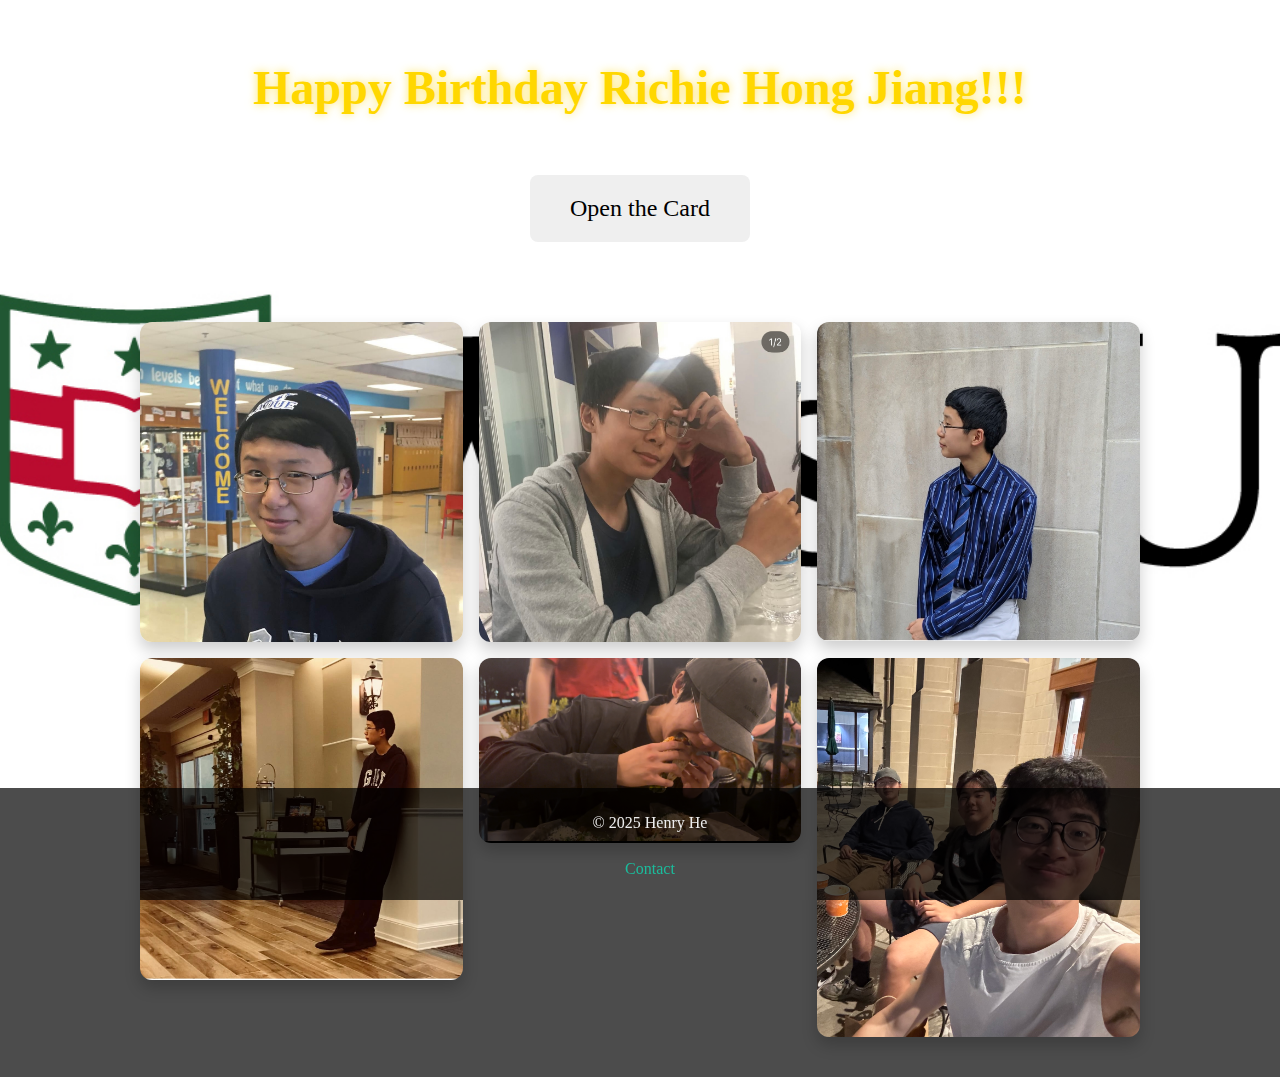
<file: index.html>
<!DOCTYPE html>
<html>
<head>
    <link rel="stylesheet" type="text/css" href="style.css">
    <meta charset="utf-8">
    <title class="title">BirthdayCard</title>
</head>
<body class="body">
    <h1 class="fuck1">Happy Birthday Richie Hong Jiang!!!</h1>
    <button class="fuck" onclick="showLetter()">Open the Card</button>
    <div class="gallery">
        <img src="Image/IMG_2657.jpg" alt="Richie Smiling Awkardly with a hat"/>
        <img src="Image/IMG_2658.jpg" alt="Richie smiling w/ hands on face"/>
        <img src="Image/IMG_2659.jpg" alt="Richie leaning on a wall"/>
        <img src="Image/IMG_2660.jpg" alt="Richie leaning on a wall again"/>
        <img src="Image/IMG_FE5D8BEB6F2B-1.jpeg" alt="eating taco"/>
        <img src="Image/IMG_8514.jpg" alt="group photo"/>
    </div>

    <div id="letterModal" class="letter">
        <div class="letter_content">
          <button class="close-button" onclick="hideLetter()">X</button>
          <h2>Aging Like Fine Soy Sauce – Certified Birthday Boy 💯</h2>
          <p>Dear Richie,<br><br>
          Happy Birthday! 🎉 I hope your day is filled with laughter, great food, and people who appreciate just how genuinely awesome you are (and tolerate how awkwardly you smile in photos).<br><br>
          You've grown so much — not just in age, but in wisdom, character, and maybe even fashion sense (jury’s still out on the hat). It’s been amazing to watch you continue being your unique, thoughtful, and hilariously unfiltered self.<br><br>
          Wishing you a year full of new adventures, unforgettable moments, and good vibes only.<br><br>
          Oh — and if this message feels suspiciously well-written, maybe… just maybe… I had a little help from a very talkative AI friend. 🤖✨<br><br>
          Cheers to you, Richie. Happy Birthday again!<br><br>
          — Henry<br>
          (and ChatGPT, secretly cheering in the background)</p>
        </div>
      </div>
      
<footer>
    <p>© 2025 Henry He</p>
    <nav class="footer-nav">
        <button class="btn-link" onclick="showContactModal()">Contact</button>
    </nav>
</footer>
<div id="contactModal" class="modal">
    <div class="modal-content">
      <button class="close-btn" onclick="hideContactModal()">×</button>
      <h2>Contact Information</h2>
      <p>Phone: 314-657-5517</p>
      <p><a href="mailto:Hhernye@gmail.com">Email Henry</a></p>
    </div>
  </div>
<script src="script.js"></script>
</body>
</html>
</file>
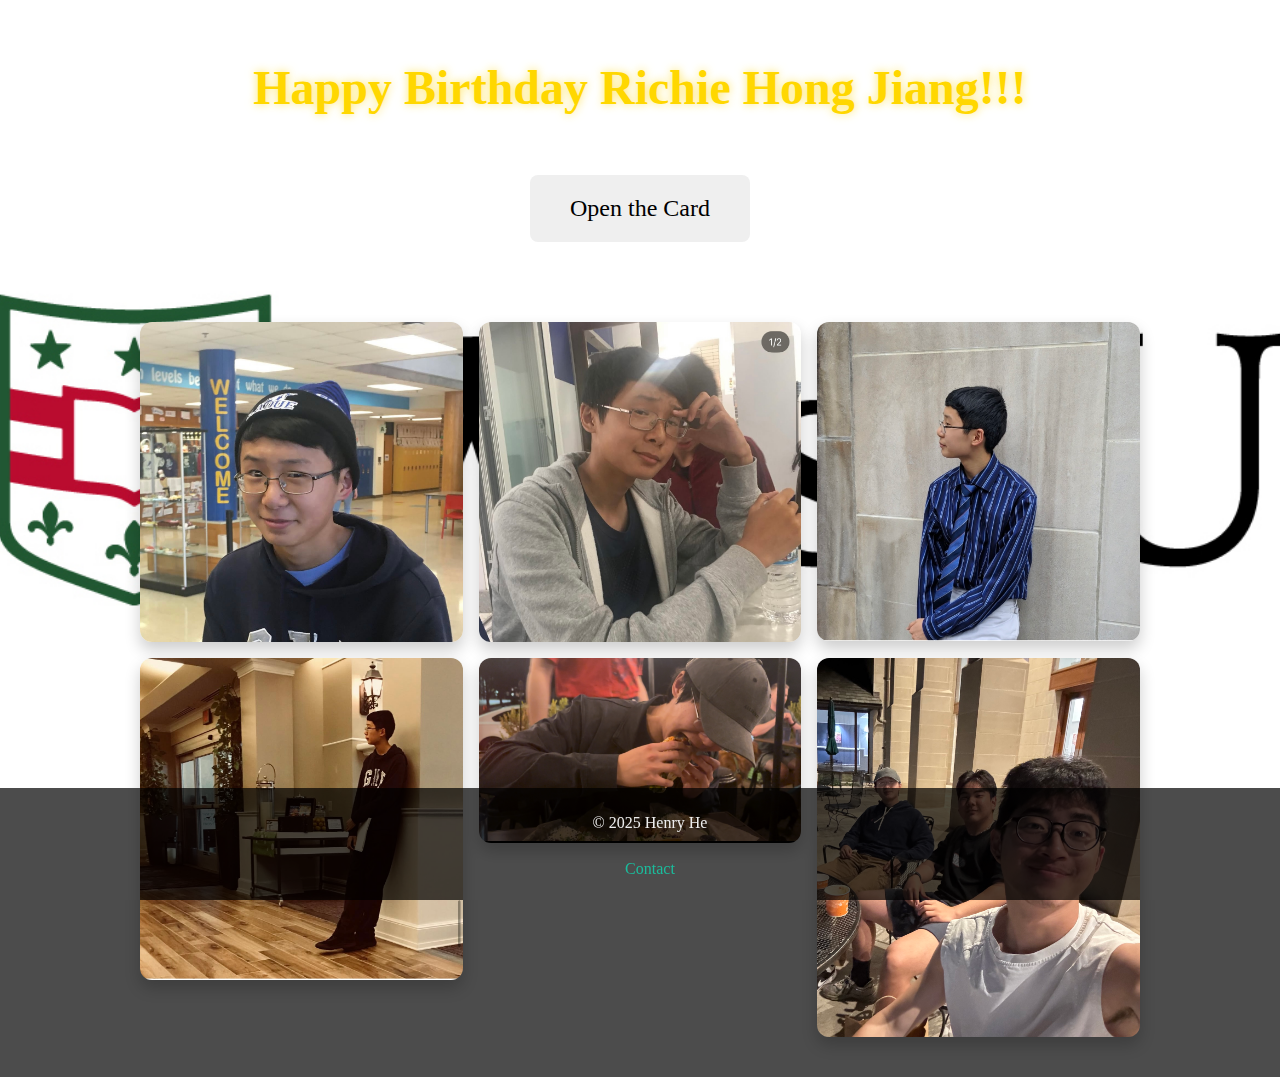
<file: BCard.html>
<!DOCTYPE html>
<html>
<head>
    <link rel="stylesheet" type="text/css" href="style.css">
    <meta charset="utf-8">
    <title class="title">BirthdayCard</title>
</head>
<body class="body">
    <h1 class="fuck1">Happy Birthday Richie Hong Jiang!!!</h1>
    <button class="fuck" onclick="showLetter()">Open the Card</button>
    <div class="gallery">
        <img src="Image/IMG_2657.jpg" alt="Richie Smiling Awkardly with a hat"/>
        <img src="Image/IMG_2658.jpg" alt="Richie smiling w/ hands on face"/>
        <img src="Image/IMG_2659.jpg" alt="Richie leaning on a wall"/>
        <img src="Image/IMG_2660.jpg" alt="Richie leaning on a wall again"/>
        <img src="Image/IMG_FE5D8BEB6F2B-1.jpeg" alt="eating taco"/>
        <img src="Image/IMG_8514.jpg" alt="group photo"/>
    </div>

    <div id="letterModal" class="letter">
        <div class="letter_content">
          <button class="close-button" onclick="hideLetter()">X</button>
          <h2>Aging Like Fine Soy Sauce – Certified Birthday Boy 💯</h2>
          <p>Dear Richie,<br><br>
          Happy Birthday! 🎉 I hope your day is filled with laughter, great food, and people who appreciate just how genuinely awesome you are (and tolerate how awkwardly you smile in photos).<br><br>
          You've grown so much — not just in age, but in wisdom, character, and maybe even fashion sense (jury’s still out on the hat). It’s been amazing to watch you continue being your unique, thoughtful, and hilariously unfiltered self.<br><br>
          Wishing you a year full of new adventures, unforgettable moments, and good vibes only.<br><br>
          Oh — and if this message feels suspiciously well-written, maybe… just maybe… I had a little help from a very talkative AI friend. 🤖✨<br><br>
          Cheers to you, Richie. Happy Birthday again!<br><br>
          — Henry<br>
          (and ChatGPT, secretly cheering in the background)</p>
        </div>
      </div>
      
<footer>
    <p>© 2025 Henry He</p>
    <nav class="footer-nav">
        <button class="btn-link" onclick="showContactModal()">Contact</button>
    </nav>
</footer>
<div id="contactModal" class="modal">
    <div class="modal-content">
      <button class="close-btn" onclick="hideContactModal()">×</button>
      <h2>Contact Information</h2>
      <p>Phone: 314-657-5517</p>
      <p><a href="mailto:Hhernye@gmail.com">Email Henry</a></p>
    </div>
  </div>
<script src="script.js"></script>
</body>
</html>
</file>
<file: style.css>
.fuck:hover {
    background-color: rgba(0, 0, 0, 1);
    color: #DAA520;  /* Removed duplicate */
    cursor: pointer;
}
.fuck{
    text-align: center;
    color: black;
    font-family: 'Times New Roman', Times, serif;
    border: none;
    border-radius: 8px;
    padding: 20px 40px;       /* Makes it bigger */
    font-size: 1.5rem;        /* Increases text size */
    display: block;           /* Allows margin auto to work */
    margin: 40px auto;
}
.fuck1 {
    color: #FFD700;
    padding: 20px 40px;
    display: block;
    margin: 40px auto;
    font-family: 'Times New Roman', Times, serif;
    text-align: center;
    font-size: 3rem;
    animation: fadeSlideIn 1.2s ease-out both;
    text-shadow: 0 0 10px rgba(255, 215, 0, 0.6);
    transition: text-shadow 0.4s ease, transform 0.4s ease;
  }
  
  .fuck1:hover {
    transform: scale(1.05);
    text-shadow: 0 0 20px rgba(255, 215, 0, 0.9), 0 0 40px rgba(255, 215, 0, 0.6);
  }
  
  /* Animation keyframes */
  @keyframes fadeSlideIn {
    from {
      opacity: 0;
      transform: translateY(-30px);
    }
    to {
      opacity: 1;
      transform: translateY(0);
    }
  }
  
body {
    font-family: 'Times New Roman', Times, serif;
    background-color: rgba(0, 0, 0, 0.7);
    background-image: url("Image/WashU-RGB-600x400-1 copy.jpg"); /* Fixed syntax */
    background-repeat: no-repeat;
    background-position: center;
    background-size: cover;
    background-attachment: fixed;
    color: #eee;
    margin: 0;
    padding: 0;
}
.btn-link {
    display: inline-block;
    padding: 12px 24px;
    font-size: 1rem;
    border-radius: 6px;
    border: none;
    cursor: pointer;
    transition: background .3s, color .3s;
    background: none; color: #FFD166;
    color: #1abc9c; 
    font-family: 'Times New Roman', Times, serif;
  }
footer{
    background-color: rgba(0, 0, 0, 0.7);
  color: #eee;
  text-align: center;
  padding: 10px;
  position: fixed;
  bottom: 0;
  width: 100%;    
  left: 0;
}
.modal {
    display: none;
    position: fixed; inset: 0;
    background: rgba(0,0,0,0.6);
    justify-content: center; align-items: center;
    z-index: 1000;
  }
  .modal-content {
    background: white; color: #333;
    border-radius: 8px; padding: 24px;
    max-width: 600px; width: 90%;
    position: relative;
    box-shadow: 0 4px 16px rgba(0,0,0,0.2);
    animation: slideDown .4s ease;
  }
  .modal.show {
    display: flex;  /* Enables centering when shown */
  }
  .gallery {
    display: grid;
    grid-template-columns: repeat(auto-fit, minmax(250px, 1fr));
    gap: 16px;
    padding: 40px;
    max-width: 1000px;
    margin: auto;
  }
  
  .gallery img {
    width: 100%;
    height: auto;
    border-radius: 12px;
    box-shadow: 0 8px 16px rgba(0, 0, 0, 0.2);
    transition: transform 0.3s ease, box-shadow 0.3s ease;
  }
  
  .gallery img:hover {
    transform: scale(1.03);
    box-shadow: 0 12px 24px rgba(0, 0, 0, 0.3);
  }
  .letter {
    display: none;
    position: fixed;
    inset: 0;
    background: rgba(0,0,0,0.6);
    justify-content: center;
    align-items: center;
    z-index: 1000;
  }
  
  .letter.show {
    display: flex;
  }
  
  .letter_content {
    background: white;
    color: #333;
    border-radius: 8px;
    padding: 24px;
    max-width: 600px;
    width: 90%;
    box-shadow: 0 4px 16px rgba(0,0,0,0.2);
    position: relative;
  }
  
  .close-button {
    position: absolute;
    top: 8px;
    right: 12px;
    border: none;
    background: none;
    font-size: 1.2rem;
    cursor: pointer;
  }
</file>
